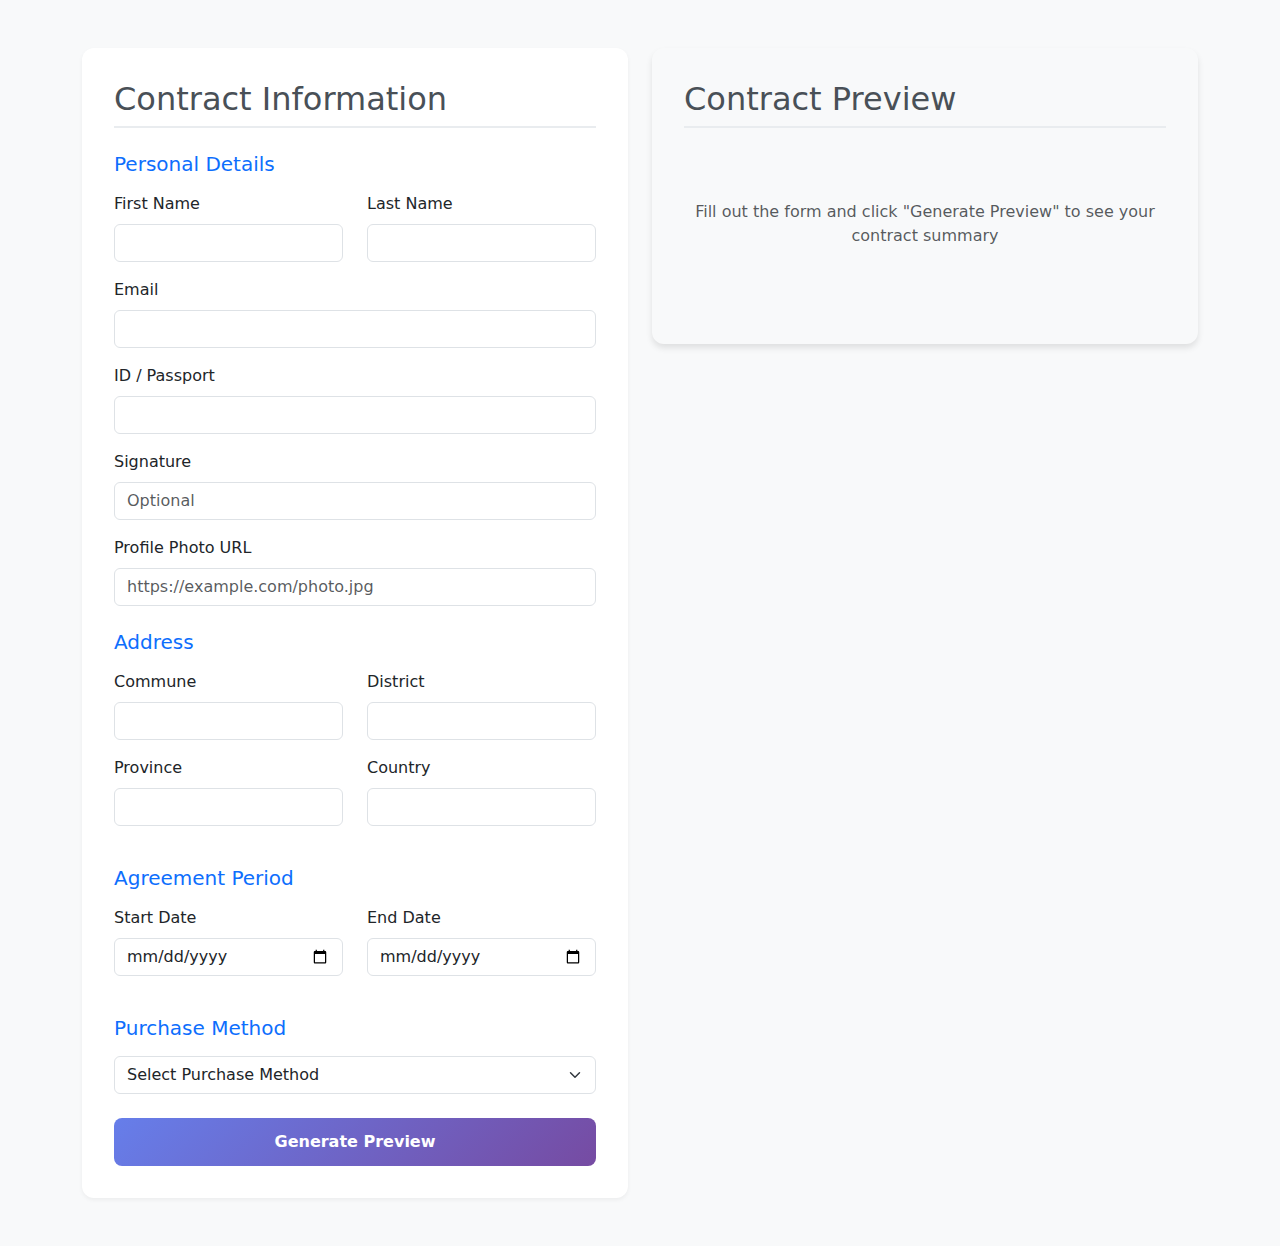
<file: test/edit.html>
<!DOCTYPE html>
<html lang="en">
  <head>
    <meta charset="UTF-8" />
    <meta name="viewport" content="width=device-width, initial-scale=1.0" />
    <title>Contract Preview Generator</title>
    <link
      href="https://cdnjs.cloudflare.com/ajax/libs/bootstrap/5.3.0/css/bootstrap.min.css"
      rel="stylesheet"
    />
    <style>
      .preview-container {
        background: #f8f9fa;
        border-radius: 12px;
        padding: 2rem;
        box-shadow: 0 4px 6px rgba(0, 0, 0, 0.1);
      }
      .form-container {
        background: white;
        border-radius: 12px;
        padding: 2rem;
        box-shadow: 0 2px 4px rgba(0, 0, 0, 0.05);
      }
      .profile-img {
        width: 150px;
        height: 150px;
        object-fit: cover;
        border-radius: 8px;
      }
      .section-title {
        color: #495057;
        border-bottom: 2px solid #e9ecef;
        padding-bottom: 0.5rem;
        margin-bottom: 1.5rem;
      }
      .purchase-options {
        display: none;
      }
      .purchase-options.active {
        display: block;
      }
      .btn-preview {
        background: linear-gradient(135deg, #667eea 0%, #764ba2 100%);
        border: none;
        color: white;
        padding: 12px 30px;
        border-radius: 8px;
        font-weight: 600;
        transition: all 0.3s ease;
      }
      .btn-preview:hover {
        transform: translateY(-2px);
        box-shadow: 0 6px 15px rgba(0, 0, 0, 0.2);
        color: white;
      }
    </style>
  </head>
  <body class="bg-light">
    <div class="container py-5">
      <div class="row">
        <!-- Form Section -->
        <div class="col-lg-6">
          <div class="form-container">
            <h2 class="section-title">Contract Information</h2>
            <form id="contractForm">
              <!-- Personal Information -->
              <div class="mb-4">
                <h5 class="text-primary mb-3">Personal Details</h5>
                <div class="row">
                  <div class="col-md-6 mb-3">
                    <label for="firstName" class="form-label">First Name</label>
                    <input
                      type="text"
                      class="form-control"
                      id="firstName"
                      required
                    />
                  </div>
                  <div class="col-md-6 mb-3">
                    <label for="lastName" class="form-label">Last Name</label>
                    <input
                      type="text"
                      class="form-control"
                      id="lastName"
                      required
                    />
                  </div>
                </div>
                <div class="mb-3">
                  <label for="email" class="form-label">Email</label>
                  <input
                    type="email"
                    class="form-control"
                    id="email"
                    required
                  />
                </div>
                <div class="mb-3">
                  <label for="idPassport" class="form-label"
                    >ID / Passport</label
                  >
                  <input
                    type="text"
                    class="form-control"
                    id="idPassport"
                    required
                  />
                </div>
                <div class="mb-3">
                  <label for="signature" class="form-label">Signature</label>
                  <input
                    type="text"
                    class="form-control"
                    id="signature"
                    placeholder="Optional"
                  />
                </div>
                <div class="mb-3">
                  <label for="uploadPhoto" class="form-label"
                    >Profile Photo URL</label
                  >
                  <input
                    type="url"
                    class="form-control"
                    id="uploadPhoto"
                    placeholder="https://example.com/photo.jpg"
                  />
                </div>

              </div>

              <!-- Address Information -->
              <div class="mb-4">
                <h5 class="text-primary mb-3">Address</h5>
                <div class="row">
                  <div class="col-md-6 mb-3">
                    <label for="commune" class="form-label">Commune</label>
                    <input
                      type="text"
                      class="form-control"
                      id="commune"
                      required
                    />
                  </div>
                  <div class="col-md-6 mb-3">
                    <label for="district" class="form-label">District</label>
                    <input
                      type="text"
                      class="form-control"
                      id="district"
                      required
                    />
                  </div>
                </div>
                <div class="row">
                  <div class="col-md-6 mb-3">
                    <label for="province" class="form-label">Province</label>
                    <input
                      type="text"
                      class="form-control"
                      id="province"
                      required
                    />
                  </div>
                  <div class="col-md-6 mb-3">
                    <label for="country" class="form-label">Country</label>
                    <input
                      type="text"
                      class="form-control"
                      id="country"
                      required
                    />
                  </div>
                </div>
              </div>

              <!-- Agreement Dates -->
              <div class="mb-4">
                <h5 class="text-primary mb-3">Agreement Period</h5>
                <div class="row">
                  <div class="col-md-6 mb-3">
                    <label for="startAgreementDate" class="form-label"
                      >Start Date</label
                    >
                    <input
                      type="date"
                      class="form-control"
                      id="startAgreementDate"
                      required
                    />
                  </div>
                  <div class="col-md-6 mb-3">
                    <label for="endAgreementDate" class="form-label"
                      >End Date</label
                    >
                    <input
                      type="date"
                      class="form-control"
                      id="endAgreementDate"
                      required
                    />
                  </div>
                </div>
              </div>

              <!-- Purchase Method -->
              <div class="mb-4">
                <h5 class="text-primary mb-3">Purchase Method</h5>
                <select class="form-select" id="purchaseMethod" required>
                  <option value="">Select Purchase Method</option>
                  <option value="Buy from Existing Partner">
                    Buy from Existing Partner
                  </option>
                  <option value="New Issued Shares">New Issued Shares</option>
                </select>
              </div>

              <!-- Existing Partner Options -->
              <div id="existingPartnerOptions" class="purchase-options mb-4">
                <h5 class="text-success mb-3">Existing Partner Details</h5>
                <div class="mb-3">
                  <label for="pExname" class="form-label">Partner Name</label>
                  <input type="text" class="form-control" id="pExname" />
                </div>
                <div class="mb-3">
                  <label for="pExIdPassport" class="form-label"
                    >Partner ID/Passport</label
                  >
                  <input type="text" class="form-control" id="pExIdPassport" />
                </div>
                <div class="row">
                  <div class="col-md-4 mb-3">
                    <label for="pExCurrentPercent" class="form-label"
                      >Current %</label
                    >
                    <input
                      type="number"
                      class="form-control"
                      id="pExCurrentPercent"
                      min="0"
                      max="100"
                      step="0.01"
                    />
                  </div>
                  <div class="col-md-4 mb-3">
                    <label for="pExTransferPercent" class="form-label"
                      >Transfer %</label
                    >
                    <input
                      type="number"
                      class="form-control"
                      id="pExTransferPercent"
                      min="0"
                      max="100"
                      step="0.01"
                    />
                  </div>
                  <div class="col-md-4 mb-3">
                    <label for="pExPaidAmount" class="form-label"
                      >Paid Amount ($)</label
                    >
                    <input
                      type="number"
                      class="form-control"
                      id="pExPaidAmount"
                      min="0"
                      step="0.01"
                    />
                  </div>
                </div>
              </div>

              <!-- New Issued Shares Options -->
              <div id="newSharesOptions" class="purchase-options mb-4">
                <h5 class="text-info mb-3">New Issued Shares Details</h5>
                <div class="mb-3">
                  <label for="IAmountContract" class="form-label"
                    >Issued Amount</label
                  >
                  <input
                    type="number"
                    class="form-control"
                    id="IAmountContract"
                    min="0"
                    step="0.01"
                  />
                </div>
                <div class="mb-3">
                  <label for="ITotalContract" class="form-label"
                    >Total After Issue</label
                  >
                  <input
                    type="number"
                    class="form-control"
                    id="ITotalContract"
                    min="0"
                    step="0.01"
                  />
                </div>
                <div class="mb-3">
                  <label for="IInvestmentContract" class="form-label"
                    >Investment Amount ($)</label
                  >
                  <input
                    type="number"
                    class="form-control"
                    id="IInvestmentContract"
                    min="0"
                    step="0.01"
                  />
                </div>
              </div>

              <button
                type="button"
                class="btn btn-preview w-100"
                id="generatePreview"
              >
                Generate Preview
              </button>
            </form>
          </div>
        </div>

        <!-- Preview Section -->
        <div class="col-lg-6">
          <div class="preview-container">
            <h2 class="section-title">Contract Preview</h2>
            <div id="show-preView-contract">
              <div class="text-center text-muted py-5">
                <i class="fas fa-file-contract fa-3x mb-3"></i>
                <p>
                  Fill out the form and click "Generate Preview" to see your
                  contract summary
                </p>
              </div>
            </div>
          </div>
        </div>
      </div>
    </div>

    <script src="https://cdnjs.cloudflare.com/ajax/libs/bootstrap/5.3.0/js/bootstrap.bundle.min.js"></script>
    <script>
      // Form elements
      const form = document.getElementById("contractForm");
      const purchaseMethod = document.getElementById("purchaseMethod");
      const existingPartnerOptions = document.getElementById(
        "existingPartnerOptions"
      );
      const newSharesOptions = document.getElementById("newSharesOptions");
      const generateBtn = document.getElementById("generatePreview");

      // Purchase method change handler
      purchaseMethod.addEventListener("change", function () {
        const selectedMethod = this.value;

        // Hide all options first
        existingPartnerOptions.classList.remove("active");
        newSharesOptions.classList.remove("active");

        // Show relevant options
        if (selectedMethod === "Buy from Existing Partner") {
          existingPartnerOptions.classList.add("active");
        } else if (selectedMethod === "New Issued Shares") {
          newSharesOptions.classList.add("active");
        }
      });

      // Generate preview function
      generateBtn.addEventListener("click", function () {
        // Get form values
        const firstName = document.getElementById("firstName");
        const lastName = document.getElementById("lastName");
        const email = document.getElementById("email");
        const idPassport = document.getElementById("idPassport");
        const signature = document.getElementById("signature");
        const uploadPhoto = document.getElementById("uploadPhoto");
        const commune = document.getElementById("commune");
        const district = document.getElementById("district");
        const province = document.getElementById("province");
        const country = document.getElementById("country");
        const startAgreementDate =
          document.getElementById("startAgreementDate");
        const endAgreementDate = document.getElementById("endAgreementDate");

        // Existing partner elements
        const pExname = document.getElementById("pExname");
        const pExIdPassport = document.getElementById("pExIdPassport");
        const pExCurrentPercent = document.getElementById("pExCurrentPercent");
        const pExTransferPercent =
          document.getElementById("pExTransferPercent");
        const pExPaidAmount = document.getElementById("pExPaidAmount");

        // New shares elements
        const IAmountContract = document.getElementById("IAmountContract");
        const ITotalContract = document.getElementById("ITotalContract");
        const IInvestmentContract = document.getElementById(
          "IInvestmentContract"
        );

        const getPurchaseVal = purchaseMethod.value;

        // Validate required fields
        if (
          !firstName.value ||
          !lastName.value ||
          !email.value ||
          !idPassport.value ||
          !commune.value ||
          !district.value ||
          !province.value ||
          !country.value ||
          !startAgreementDate.value ||
          !endAgreementDate.value ||
          !getPurchaseVal
        ) {
          alert("Please fill in all required fields");
          return;
        }

        // Generate summary
        let summary = ``;
        const photoUrl =
          uploadPhoto.value ||
          "https://via.placeholder.com/150x150?text=No+Photo";
        summary = `
                <div class="row g-4">
                    <div class="col-md-5 text-center">
                        <img src="https://i.pinimg.com/736x/91/a4/5d/91a45d0b6e9594f0e60056a4d4ad69bb.jpg" alt="Profile" class="img-fluid rounded-3 mb-3 shadow-sm profile-img">
                        <p class="mb-1 fs-6 fw-medium">${firstName.value} ${
          lastName.value
        }</p>
                        <p class="text-muted small mb-0">ID / Passport: ${
                          idPassport.value
                        }</p>
                        <p class="text-muted small">Signature: ${
                          signature.value || "—"
                        }</p>
                    </div>
                    <div class="col-md-7">
                        <ul class="list-group list-group-flush small">
                            <li class="list-group-item"><strong>Email:</strong> ${
                              email.value
                            }</li>
                            <li class="list-group-item"><strong>Address:</strong><br>
                               <span class = "text-nowrap"> ${commune.value}, ${
          district.value
        },
                                ${province.value}, ${country.value}</span>
                            </li>
                            <li class="list-group-item"><strong>Agreement:</strong> ${
                              startAgreementDate.value
                            } → ${endAgreementDate.value}</li>
                            <li class="list-group-item"><strong>Purchase Method:</strong> ${getPurchaseVal}</li>
                        </ul>
                    </div>
                </div>
            `;

        if (getPurchaseVal === "Buy from Existing Partner") {
          summary += `
                    <div class="mt-4">
                        <h6 class="text-success mb-3">Existing Partner Transaction</h6>
                        <ul class="list-group list-group-flush small">
                            <li class="list-group-item">
                                <strong>Partner Name:</strong> ${pExname.value}<br>
                                <strong>ID/Passport:</strong> ${pExIdPassport.value}<br>
                                <strong>Current %:</strong> ${pExCurrentPercent.value}%<br>
                                <strong>Transfer %:</strong> ${pExTransferPercent.value}%<br>
                                <strong>Paid:</strong> $${pExPaidAmount.value}
                            </li>
                        </ul>
                    </div>`;
        } else if (getPurchaseVal === "New Issued Shares") {
          summary += `
                    <div class="mt-4">
                        <h6 class="text-info mb-3">New Issued Shares</h6>
                        <ul class="list-group list-group-flush small">
                            <li class="list-group-item">
                                <strong>Issued Amount:</strong> ${IAmountContract.value}<br>
                                <strong>Total After Issue:</strong> ${ITotalContract.value}<br>
                                <strong>Investment:</strong> $${IInvestmentContract.value}
                            </li>
                        </ul>
                    </div>`;
        }

        document.getElementById("show-preView-contract").innerHTML = summary;
      });

      // Auto-generate preview on form changes (optional)
      form.addEventListener("input", function () {
        // You can uncomment this if you want real-time preview updates
        // generateBtn.click();
      });
    </script>
  </body>
</html>
</file>
